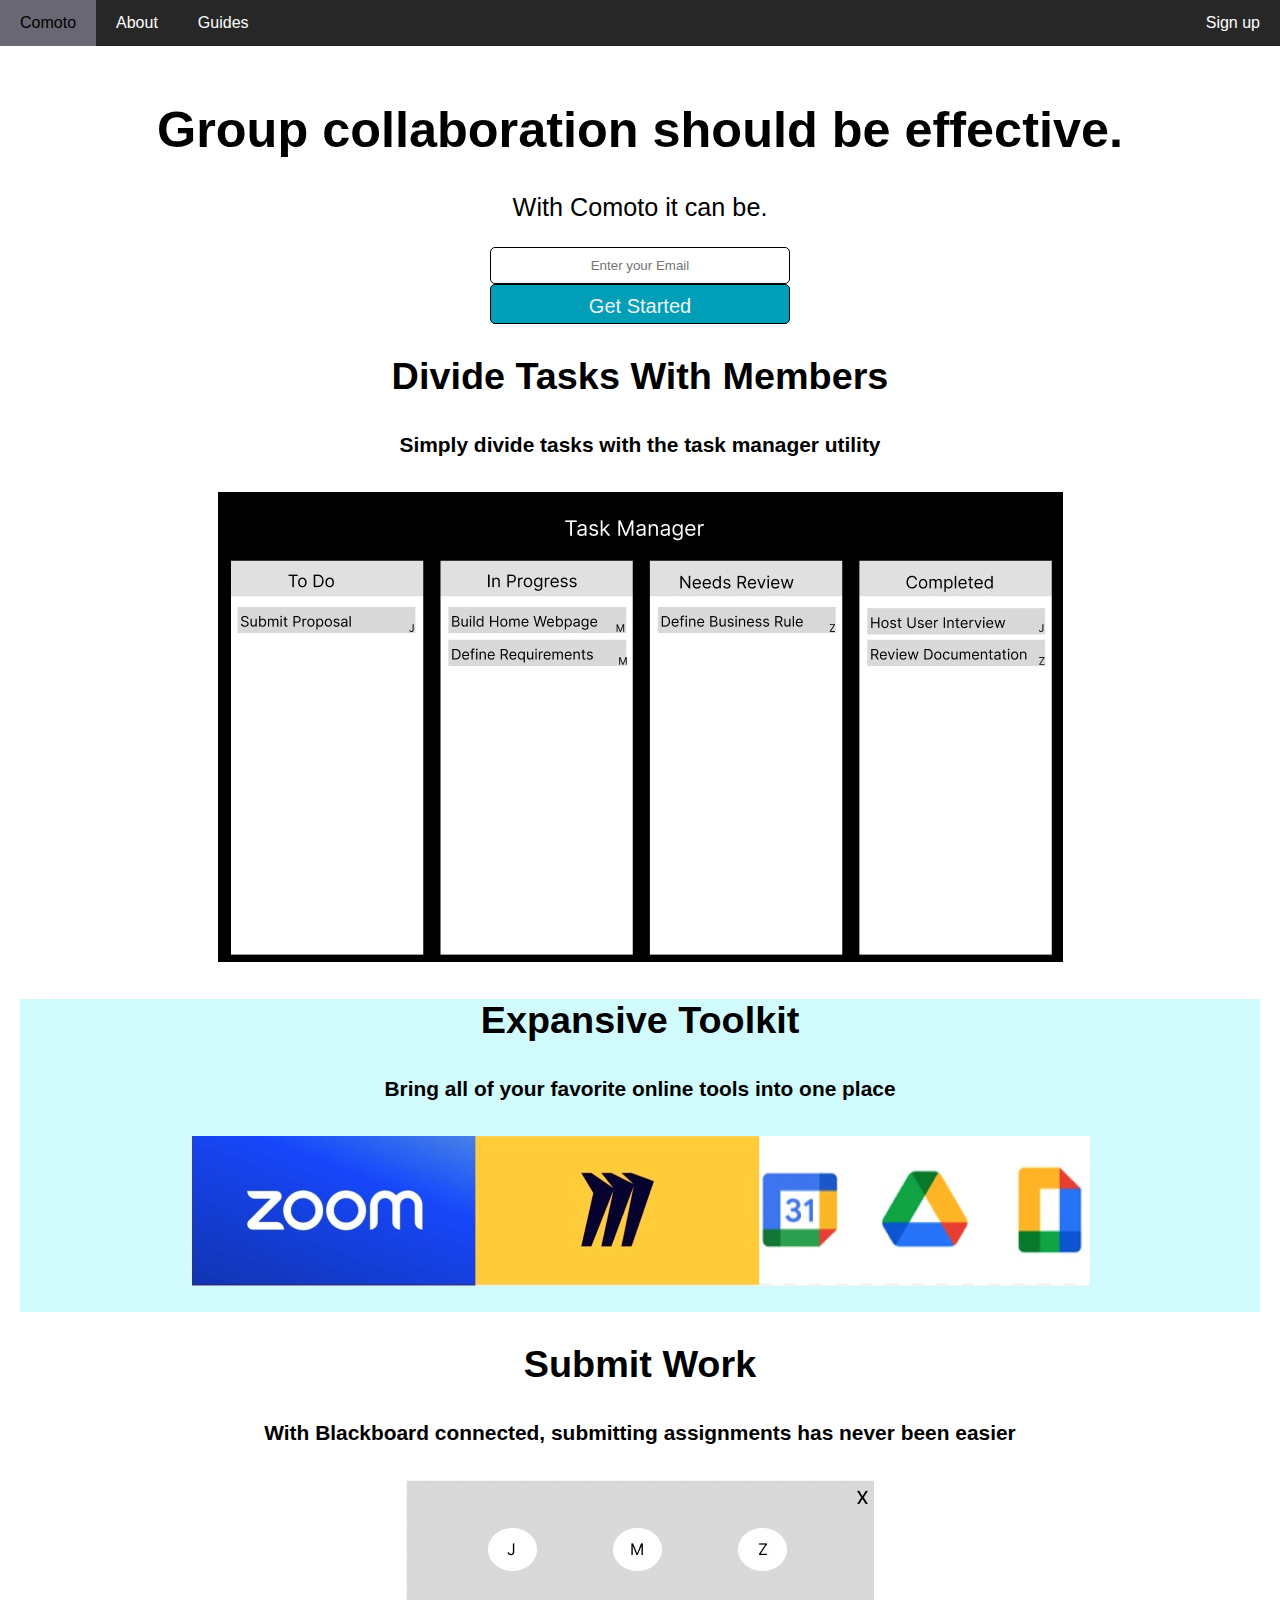
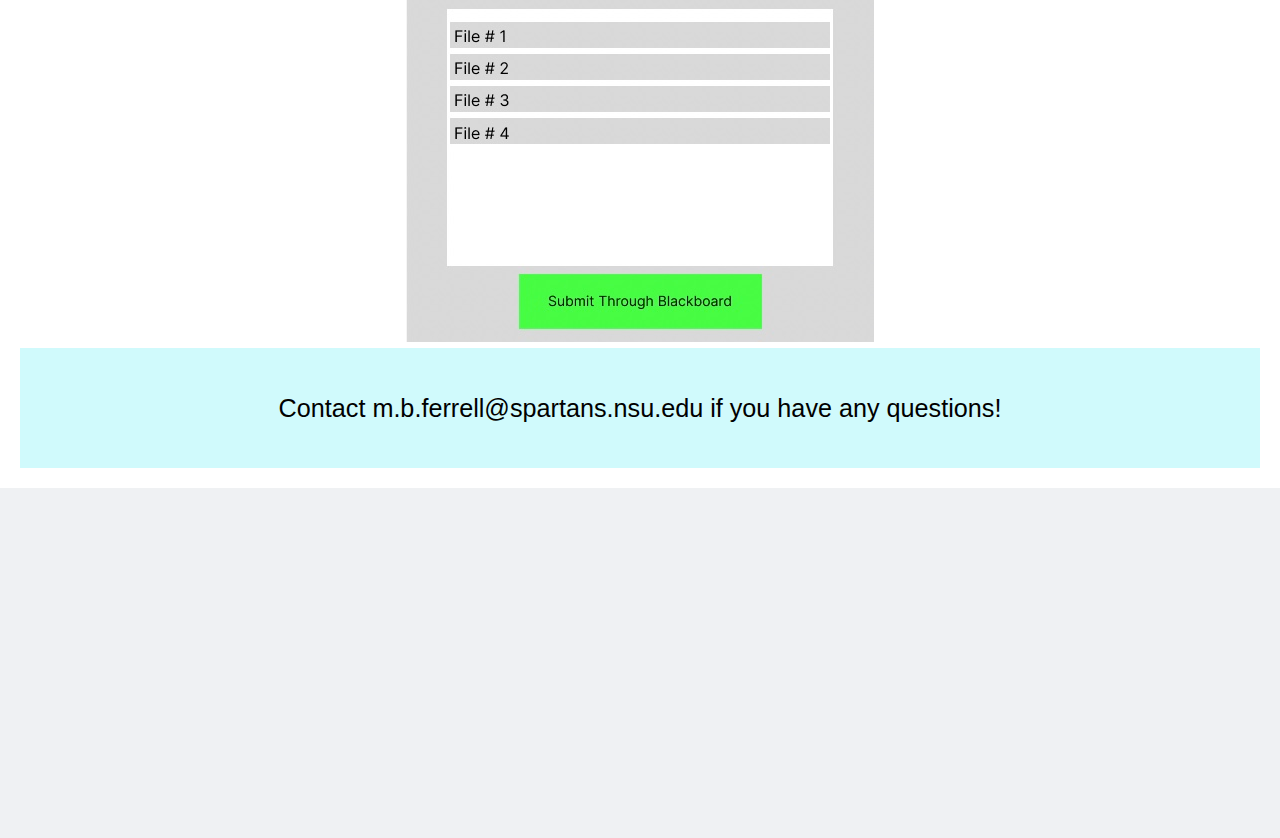
<file: index.html>
<!DOCTYPE html>
<html lang="en">
    <head>
        <title>Comoto</title>
        <link rel="icon" href="komodoLogo.png?v=M44lzPylqQ" >
        <link rel="mask-icon" href="{{komodoLogo.png}}/images/safari-pinned-tab.svg?v=M44lzPylqQ" 
 color="#000000">
        <meta charset="UTF-8">
        <meta name="viewport" content="width=device-width, initial-scale=1">
        <link rel="stylesheet" href="styles.css">
    </head>
    <body>
     <!-- <div class="header">
        <h1>Welcome to Comoto</h1>
        <p>A collaboration tool created for you.</p>
     </div> -->
     <div class="navbar">
        <a href="index.html">Comoto</a>
        <a href="about.html">About</a>
        <!-- <a href="features.html">Features</a> -->
        <a href="guides.html">Guides</a>
        <a href="signup.html" class="right">Sign up</a>
     </div>
     <div class="row">
         <!-- <div class="side"></div> -->
         <div class="main">
             
                
             <h1>Group collaboration should be effective.</h1>
             <p>With Comoto it can be.</p>
             <input type="text" placeholder="Enter your Email" style="width: 300px;border-radius: 5px;
             border: 1px solid #000;
             padding: 10px 20px; text-align: center;"><br>
             <button style="height: 40px;width: 300px; font-size: 20px; text-align: center;">Get Started</button>
               
             <h2>Divide Tasks With Members</h2>
             <h5>Simply divide tasks with the task manager utility</h5>
             <img src="TaskManager.jpg" alt="Task Manager Utility Screenshot" class ="responsive">
             <div style="background: #d0fafc; padding-bottom: 20px;">
             <h2>Expansive Toolkit</h2>
             <h5>Bring all of your favorite online tools into one place </h5>
             <img src="tools.jpg" alt="Zoom, Google Docs and Miro logos" class ="responsive">
            </div>
             <h2>Submit Work</h2>
             <h5>With Blackboard connected, submitting assignments has never been easier</h5>
             <img src="Sumbission.jpg" alt="Blackboard Submission Page" class ="responsive">

             <div class="footer">
                <p>Contact m.b.ferrell@spartans.nsu.edu if you have any questions!</p>
            </div>
         </div>
         
     </div>

    </body>
</html>
</file>
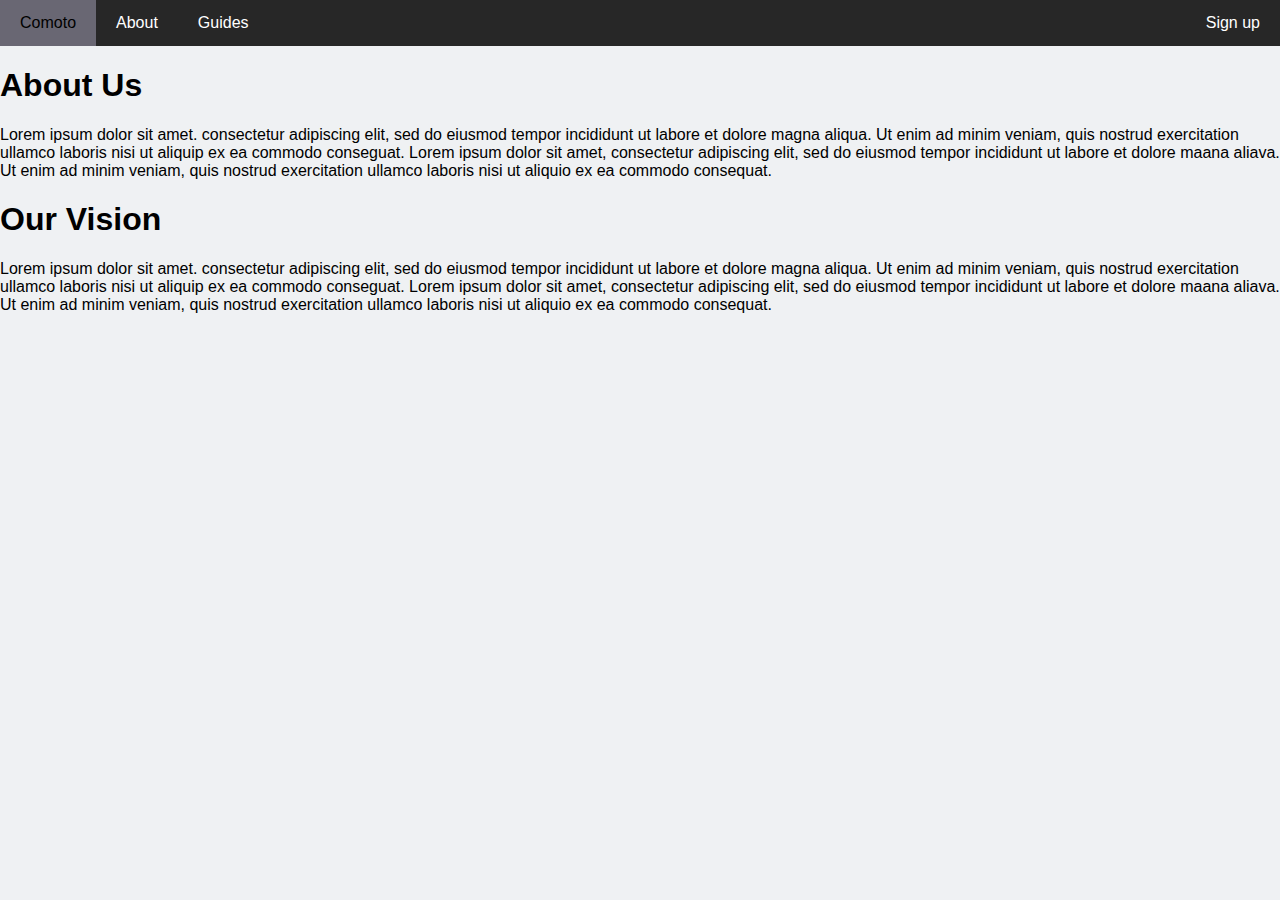
<file: about.html>
<!DOCTYPE html>
<html lang="en">
<head>
    <title>What is Comoto</title>
    <link rel="icon" href="komodoLogo.png" >
    <meta charset="UTF-8">
    <meta name="viewport" content="width=device-width, initial-scale=1">
    <link rel="stylesheet" href="styles.css">
</head>
<body>
    <div class="navbar">
        <a href="index.html">Comoto</a>
        <a href="about.html">About</a>
        <!-- <a href="features.html">Features</a> -->
        <a href="guides.html">Guides</a>
        <a href="signup.html" class="right">Sign up</a>
     </div>
    <div>
        <section class ="About">
            <h1>About Us</h1>
            <p>
                Lorem ipsum dolor sit amet. consectetur adipiscing elit, sed do eiusmod tempor
incididunt ut labore et dolore magna aliqua.
Ut enim ad minim veniam, quis nostrud exercitation ullamco laboris nisi ut aliquip ex
ea commodo conseguat. Lorem ipsum dolor
sit amet, consectetur adipiscing elit, sed do eiusmod tempor incididunt ut labore et
dolore maana aliava. Ut enim ad minim
veniam, quis nostrud exercitation ullamco laboris nisi ut aliquio ex ea commodo
consequat.
            </p>
        </section>
        <section class ="About">
            <h1>Our Vision</h1>
            <p>
                Lorem ipsum dolor sit amet. consectetur adipiscing elit, sed do eiusmod tempor
                incididunt ut labore et dolore magna aliqua.
                Ut enim ad minim veniam, quis nostrud exercitation ullamco laboris nisi ut aliquip ex
                ea commodo conseguat. Lorem ipsum dolor
                sit amet, consectetur adipiscing elit, sed do eiusmod tempor incididunt ut labore et
                dolore maana aliava. Ut enim ad minim
                veniam, quis nostrud exercitation ullamco laboris nisi ut aliquio ex ea commodo
                consequat.
            </p>
        </section>
    </div>
</body>
</html>
</file>
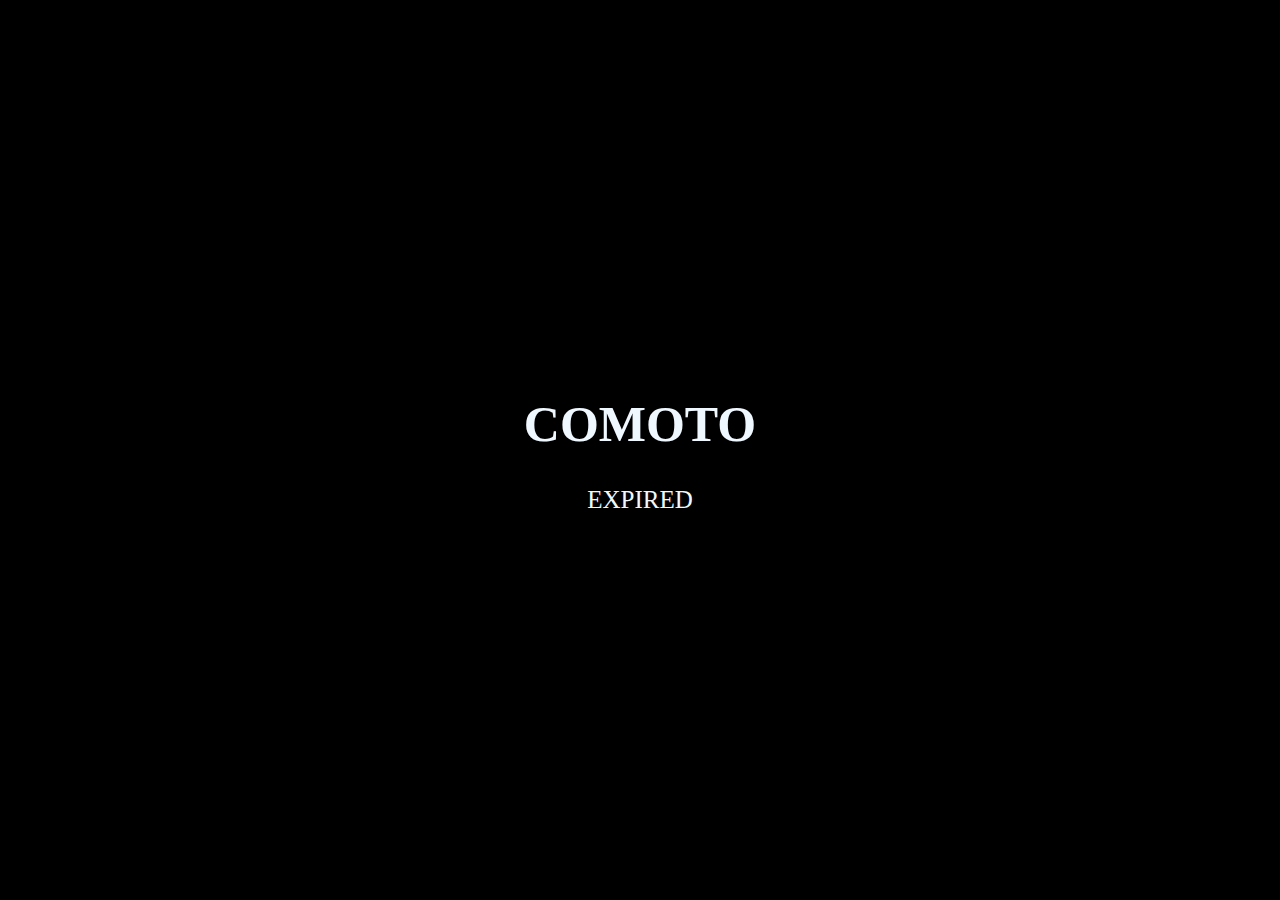
<file: countdown.html>
<!DOCTYPE html>
<html lang="en">
<head>
    <title>Comoto</title>
    <link rel="icon" href="komodoLogo.png" >
    <meta charset="UTF-8">
    <meta name="viewport" content="width=device-width, initial-scale=1">
    <link rel="stylesheet" href="https://fonts.google.com/specimen/Josefin+Sans">
    <link rel="stylesheet" href="countdown.css">
    
</head>
<body>
<!-- Display the countdown timer in an element -->
<div class="container">
<h1>COMOTO</h1>
<p id="countdown"></p>
</div>

<script>
// Set the date we're counting down to
var countDownDate = new Date("Dec 31, 2023 15:00:00").getTime();

// Update the count down every 1 second
var x = setInterval(function() {

  // Get today's date and time
  var now = new Date().getTime();

  // Find the distance between now and the count down date
  var distance = countDownDate - now;

  // Time calculations for days, hours, minutes and seconds
  var days = Math.floor(distance / (1000 * 60 * 60 * 24));
  var hours = Math.floor((distance % (1000 * 60 * 60 * 24)) / (1000 * 60 * 60));
  var minutes = Math.floor((distance % (1000 * 60 * 60)) / (1000 * 60));
  var seconds = Math.floor((distance % (1000 * 60)) / 1000);

  // Display the result in the element with id="demo"
  document.getElementById("countdown").innerHTML = days + "d " + hours + "h "
  + minutes + "m " + seconds + "s ";

  // If the count down is finished, write some text 
  if (distance < 0) {
    clearInterval(x);
    document.getElementById("countdown").innerHTML = "EXPIRED";
  }
}, 100);
</script>
</body>
</html>
</file>
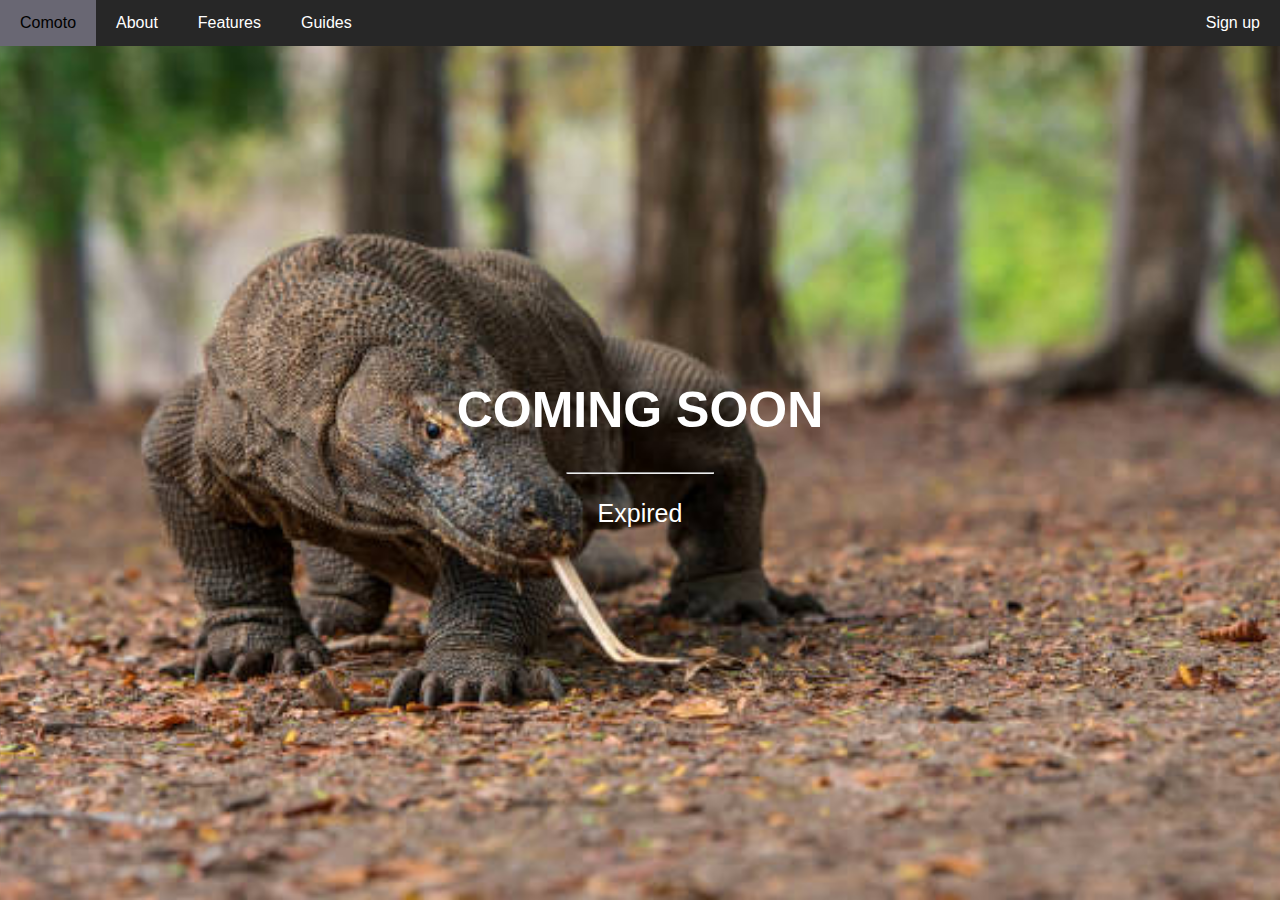
<file: features.html>
<!DOCTYPE html>
<html lang="en">
<head>
    <title>Features</title>
    <link rel="icon" href="komodoLogo.png" >
    <meta charset="UTF-8">
    <meta name="viewport" content="width=device-width, initial-scale=1">
    <link rel="stylesheet" href="styles.css">
    <link rel="stylesheet" href="features.css">
</head>
<body>
    <!-- <div class="navbar">
        <a href="index.html">Comoto</a>
        <a href="about.html">About</a>
        <a href="features.html">Features</a>
        <a href="guides.html">Guides</a>
        <a href="signup.html" class="right">Sign up</a>
     </div> -->
     <div class = "bgimg">
        <div class="navbar">
            <a href="index.html">Comoto</a>
            <a href="about.html">About</a>
            <a href="features.html">Features</a>
            <a href="guides.html">Guides</a>
            <a href="signup.html" class="right">Sign up</a>
         </div>
         <div class ="middle">
            <h1>COMING SOON</h1>
            <hr>
            <p id = "timer"></p>             
         </div>
     </div>
<script src = "features.js"></script>
    
</body>
</html>
</file>
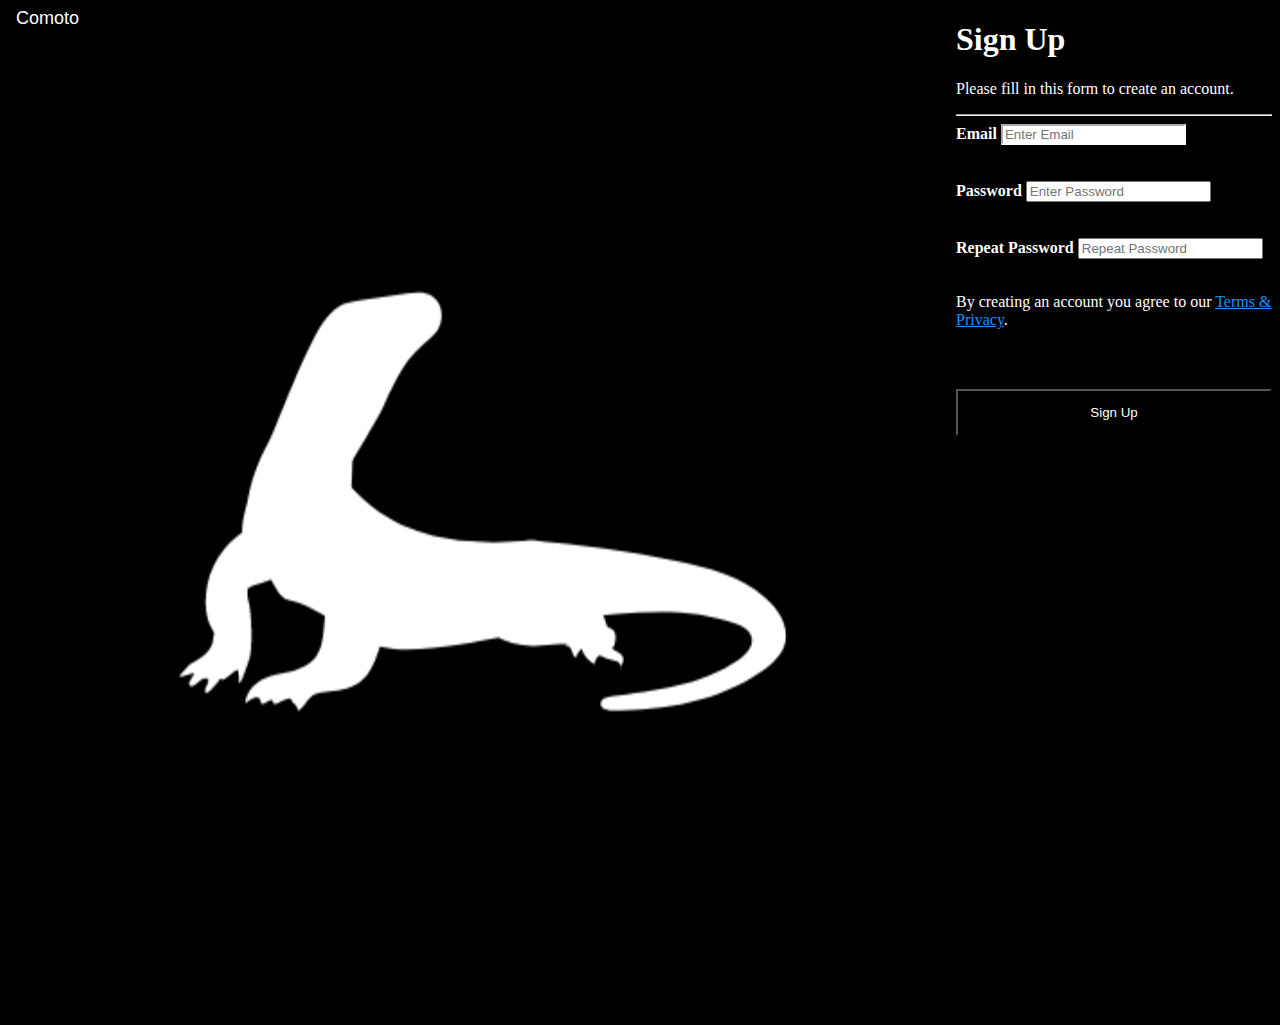
<file: signup.html>
<!DOCTYPE html>
<html lang="en">
<head>
    <title>Sign Up</title>
    <link rel="icon" href="komodoLogo.png" >
    <meta charset="UTF-8">
    <meta name="viewport" content="width=device-width, initial-scale=1">
    <link rel="stylesheet" href="signup.css">
</head>
<body>
    <div id="mainDiv" class="main">
        <div id="image-container" class="container"style="width:50%;float:left;">
            <img src="komodoLogo.png" width="900" height="1000">
            <div class="top-left">
                <a href="index.html" style="color: white;text-decoration: none;font-family: Arial, Helvetica, sans-serif;font-size: large;">Comoto</a>
            </div>
        </div>
        <div id="form-container" class="content" style="margin-left:75%;">
            <form >
                <div class="formElements" style="color: white;">
                    <h1>Sign Up</h1>
                    <p>Please fill in this form to create an account. </p>
                    <hr>

                    <label for="email"><b>Email</b></label>
                    <input id="email" type="text" placeholder="Enter Email" name="email" required style="border-color:white;"><br><br><br>

                    <label for="psw"><b>Password</b></label>
                    <input id="psw"type="text" placeholder="Enter Password" name="psw" required><br><br><br>

                    <label for="psw-repeat"><b>Repeat Password</b></label>
                    <input id="psw-repeat" type="text" placeholder="Repeat Password" name="psw-repeat" required><br><br>

                    <p>By creating an account you agree to our <a href="terms.html"style="color:dodgerblue">Terms & Privacy</a>.</p><br><br>

                    <div>
                        <button type="submit" class="signupbtn" onclick="getForm()">Sign Up</button>
                    </div>
                </div>
            </form>
        </div>
    </div>
    <script src = "signup.js"></script>
</body>
</html>
</file>
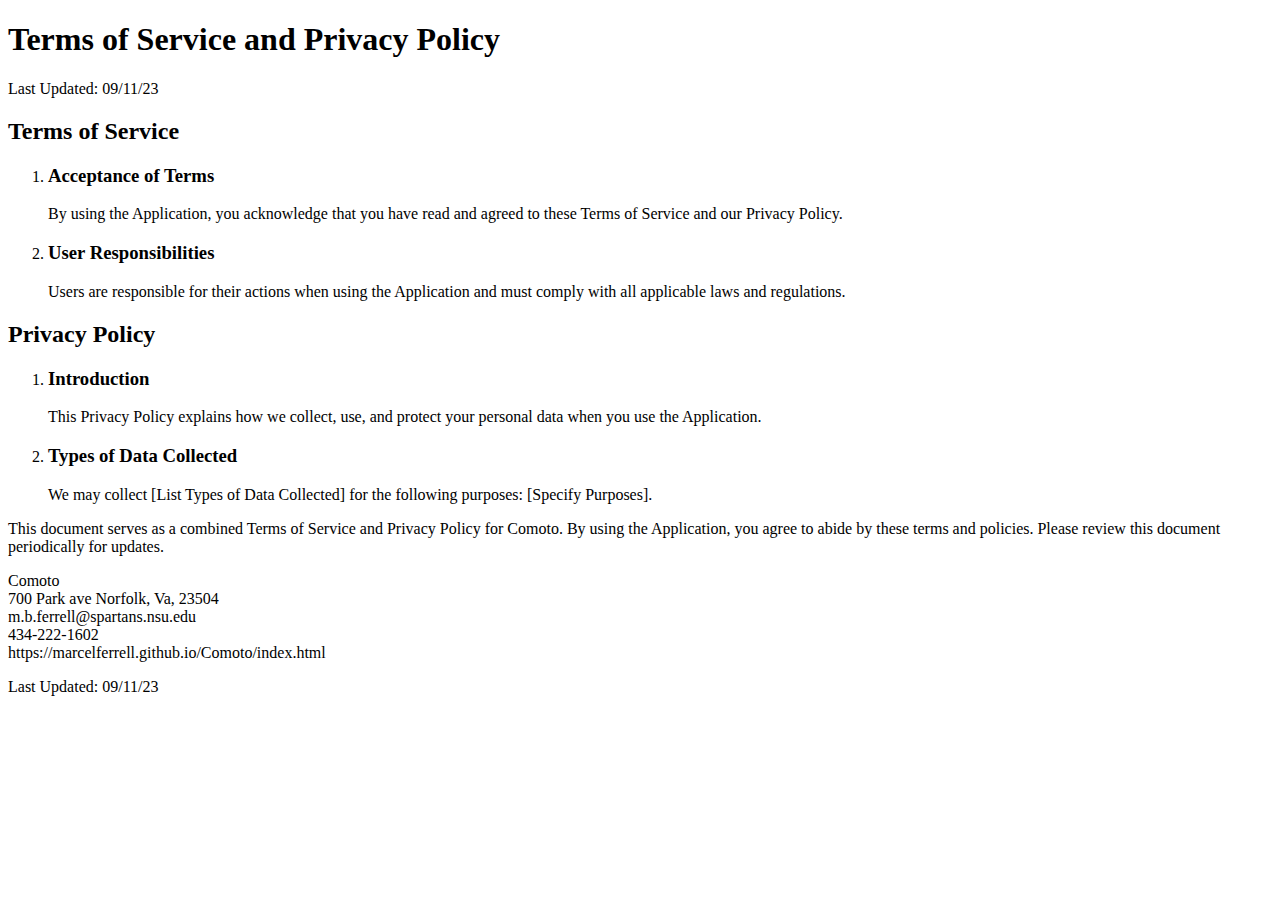
<file: terms.html>
<!DOCTYPE html>
<html lang="en">
<head>
    <meta charset="UTF-8">
    <meta name="viewport" content="width=device-width, initial-scale=1.0">
    <title>Terms of Service and Privacy Policy</title>
</head>
<body>
    <h1>Terms of Service and Privacy Policy</h1>

    <p>Last Updated: 09/11/23</p>

    <h2>Terms of Service</h2>

    <ol>
        <li>
            <h3>Acceptance of Terms</h3>
            <p>By using the Application, you acknowledge that you have read and agreed to these Terms of Service and our Privacy Policy.</p>
        </li>
        <li>
            <h3>User Responsibilities</h3>
            <p>Users are responsible for their actions when using the Application and must comply with all applicable laws and regulations.</p>
        </li>
        <!-- Add more sections for Terms of Service as needed -->
    </ol>

    <h2>Privacy Policy</h2>

    <ol>
        <li>
            <h3>Introduction</h3>
            <p>This Privacy Policy explains how we collect, use, and protect your personal data when you use the Application.</p>
        </li>
        <li>
            <h3>Types of Data Collected</h3>
            <p>We may collect [List Types of Data Collected] for the following purposes: [Specify Purposes].</p>
        </li>
        <!-- Add more sections for Privacy Policy as needed -->
    </ol>

    <p>This document serves as a combined Terms of Service and Privacy Policy for Comoto. By using the Application, you agree to abide by these terms and policies. Please review this document periodically for updates.</p>

    <footer>
        <p>Comoto<br>
        700 Park ave Norfolk, Va, 23504<br>
        m.b.ferrell@spartans.nsu.edu<br>
        434-222-1602<br>
        https://marcelferrell.github.io/Comoto/index.html</p>
        <p>Last Updated: 09/11/23</p>
    </footer>
</body>
</html>
</file>
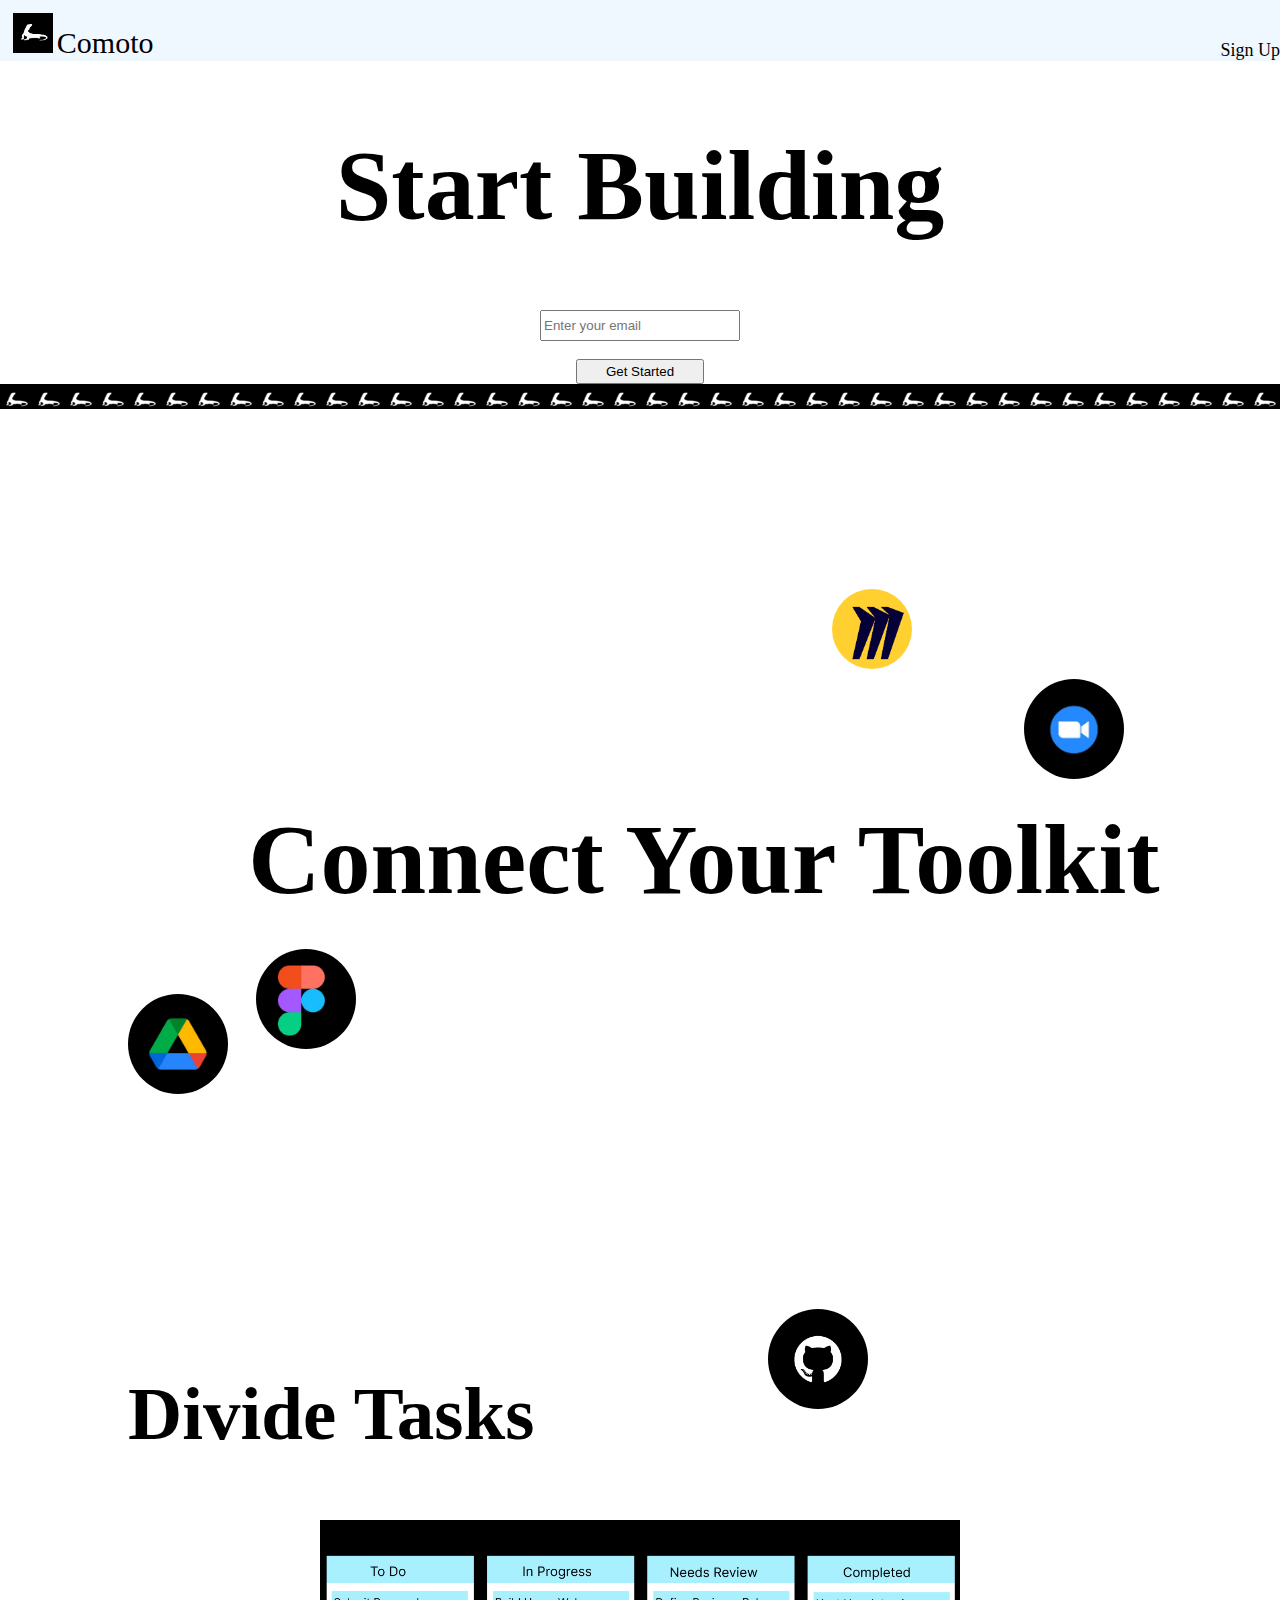
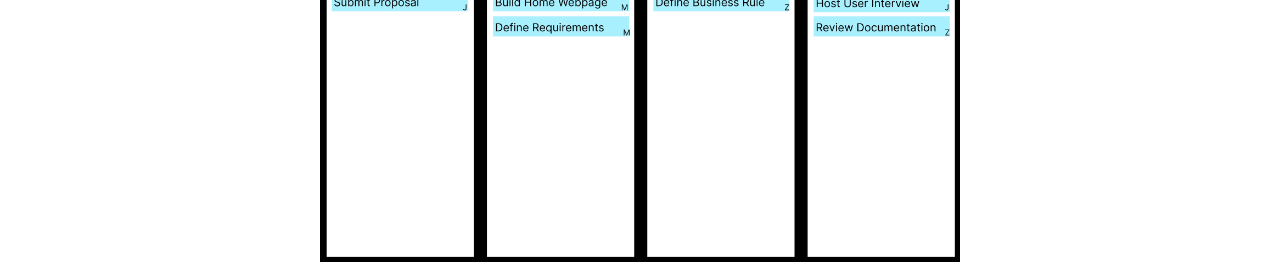
<file: testOnePage.html>
<!DOCTYPE html>
<html lang="en">
<head>
    <title>Comoto</title>
    <link rel="icon" href="komodoLogo.png?v=M44lzPylqQ" >
    <link rel="mask-icon" href="{{komodoLogo.png}}/images/safari-pinned-tab.svg?v=M44lzPylqQ" color="#000000">
    <meta charset="UTF-8">
    <meta name="viewport" content="width=device-width, initial-scale=1">
    <link rel="stylesheet" href="main.css">
</head>
<body>
    <div id="navbar">
        <img src="komodoLogo.png" style="width: 40px; height: 40px; margin-top: 1%; margin-left: 1%; display: inline;">
        <a href="https://marcelferrell.github.io/Comoto/countdown.html">Comoto</a>
        <a href="" style="float: right;font-size:large;padding-top: 40px;">Sign Up</a>
    </div>
    <div class="main">
        
        <div style="text-align:center">
            <h1>Start Building</h1>
            <input type="text" placeholder="Enter your email" style="width: 15%;height: 25px;"><br><br>
            <input type="submit" style="width: 10%;height: 25px;"value="Get Started">
        </div>

        <div class="bannerimage">
        </div>

        <div class="about">
            <!-- <h1>About Comoto</h1>
            <h2>What</h2>
            <p>Comoto Is A Group Collaboration Software Tool</p>
            <h2>Why</h2>
            <p>Comoto Is Driven To Make Group Collaboration More Effective</p>
            <h2>Who</h2>
            <p>Designed For Students | Open To Everyone</p> -->
        </div>
        <div class="Features">
            <span value="-15"></span>
            <span value="5"></span>
            <span value="30"></span>
            <span value="-5"></span>
            <span value="15"></span>
            <h2>Connect Your Toolkit</h2>
        </div>
  
        <div>
            <h2>Divide Tasks</h2>
            <img src="task.png" style="width: 50%;height: 50%;">
        </div>

        <div class="Guides">

        </div>
        
    </div>
    <script src="main.js"></script>
</body>
</html>
</file>
<file: styles.css>
body {
    font-family: Arial, Helvetica, sans-serif;
    background-color: #EFF1F3;
    margin: 0px;
}
.header {
    padding: 50px;
    text-align: center;
    background: #d0fafc;
    color: black; /* text */
}
.header h1{
    font-size: 40px;
}
.navbar {
    overflow: hidden;
    background-color: #272727;
}
.navbar a {
    float: left;
    display: block;
    color: white; /* text */
    text-align: center;
    padding: 14px 20px;
    text-decoration: none;

}
.navbar a.right {
    float: right;
}
.navbar a:hover {
    background-color: #696773;
    color: black; /* text */
}
button {
    border-radius: 5px;
    border: 1px solid #000;
    padding: 10px 20px;
    background-color: #009FB7;
    color: #EFF1F3;
    font-size: 2em;
    cursor: pointer;
}
*{
    box-sizing: border-box;
}
.row {
    display: flex;
    flex-wrap: wrap;
}
/* Can Remove
.side {
    flex: 30%;
    background-color: #f1f1f1;
    padding: 20px;
}
*/
/* .hero-image {
    background-image: linear-gradient(rgba(0,0,0,0.5), rgba(0,0,0,0.5)), url("komodo.jpg");
    height: 500px;
    width: 1000px;
    background-position: center;
    background-repeat: no-repeat;
    background-size: cover;
    position: relative;
} */
.hero-text {
    text-align: center;
    position: absolute;
    /* top: 50%; */
    left: 50%;
    transform: translate(-50%,-50%);
    color: #696773;
}
.main {
    text-align: center;
    flex: 70%;
    background-color: white;
    padding: 20px;
    font-size: 25.2px;
    margin-bottom: 350px;
}


/* Responsive layout for when screen is less than 700px wide - columns */
@media screen and (max-width: 700px){
    .row {
        flex-direction: column;
    }
    .main {
        margin-bottom: 1%;
    }
    .hero-image {
        display: none;
    }
    .hero-text {
        display: none;
    }
}

/* Repsonsive layout when screen is less than 400 px wide - Links */
@media screen and (max-width: 400px){
    .navbar a {
        float: none;
        width: 100%
    }
}
.footer {
    padding: 20px;
    text-align: center;
    background: #d0fafc;;
}
.responsive {
    max-width: 100%;
    height: auto;
}
</file>
<file: countdown.css>
body {
    background-color: black;
    /* background-image: url("/komodoLogo.png");
    background-size: 7%; */
}
.container{
    position: absolute;
    top: 50%;
    left: 50%;
    color: aliceblue;
    transform: translate(-50%,-50%);
    text-align: center;
    font-family: "Josefin Sans";
    font-size: 25px;
}
</file>
<file: features.css>
body,html {
    height: 100%;
}
.bgimg {
    background-image: url("komodo2.jpg");
    height: 100%;
    background-position: center;
    background-size: cover;
    position: relative;
    color: white;
}
.middle {
    position: absolute;
    top: 50%;
    left: 50%;
    transform: translate(-50%,-50%);
    text-align: center;
    font-size: 25px;
}
hr {
    margin: auto;
    width: 40%;
}
</file>
<file: signup.css>
body {
    background-color: black;
}
img:hover{
    animation: shake 0.5s;
    animation-iteration-count: infinite;
}
@keyframes shake {
    0% { transform: translate(1px, 1px) rotate(0deg); }
    10% { transform: translate(-1px, -2px) rotate(-1deg); }
    20% { transform: translate(-3px, 0px) rotate(1deg); }
    30% { transform: translate(3px, 2px) rotate(0deg); }
    40% { transform: translate(1px, -1px) rotate(1deg); }
    50% { transform: translate(-1px, 2px) rotate(-1deg); }
    60% { transform: translate(-3px, 1px) rotate(0deg); }
    70% { transform: translate(3px, 1px) rotate(-1deg); }
    80% { transform: translate(-1px, -1px) rotate(1deg); }
    90% { transform: translate(1px, 2px) rotate(0deg); }
    100% { transform: translate(1px, -2px) rotate(-1deg);}    
}
input[type="text"]:focus{
    background-color: black ;
    color: white;
    outline: white;
}
button {
    background-color: black;
    color: white;
    padding: 14px 20px;
    margin-top: 8px;
    border-style: outset;
    cursor: pointer;
    width: 100%;
}
.top-left {
    position: absolute;
    top: 8px;
    left: 16px;
}
@media screen and (max-width: 800px){
#image-container{
    display: none;
}
#mainDiv {
    margin-top: 25%;
    margin-left: -300%;
}

}
</file>
<file: main.css>
body {
    margin: 0px;
    background-color: white;
    color: black;
}
/* Style the navbar */
#navbar {
    overflow: hidden;
    background-color: aliceblue;
    width: 100%;
  }
  
  /* Navbar links */
  #navbar a {
    /* float: left;
    display: block; */
    color: black;
    text-align: center;
    /* padding: 20px; */
    text-decoration: none;
    font-size: 30px;
  }
  
  /* Page content */
  .content {
    padding: 16px;
  }
  
  /* The sticky class is added to the navbar with JS when it reaches its scroll position */
  .sticky {
    position: fixed;
    top: 0;
    width: 100%;
  }
  
  /* Add some top padding to the page content to prevent sudden quick movement (as the navigation bar gets a new position at the top of the page (position:fixed and top:0) */
  .sticky + .content {
    padding-top: 60px;
  }
  img {
    display: block;
    margin-left: auto;
    margin-right: auto;
    width: 50%;
    height: auto;
  }
  h1 {
    font-size: 100px;
  }
  h2 {
    margin-left: 10%;
    font-size: 75px;
  }
  p {
    margin-left: 10%;
    font-size: 25px;
  }
  .Features {
    position: relative;
    width: 100%;
    height: 100vh;
    display: flex;
    justify-content: center;
    align-items: center;
  }
  .Features h2 {
    position: relative;
    font-size: 100px;
    color: black;
    z-index: 2;
  }
  .Features span {
    position: absolute;
    height: 100px;
    width: 100px;
    border-radius: 100%;
  }
  .Features span:nth-child(1) {
      height: 80px;
      width: 80px;
    top: 20%;
    left: 65%;
    background-image: url('miro.png');
    background-size:cover;
    z-index: 3;
  }
  .Features span:nth-child(2) {
    top: 30%;
    left: 80%;
    background-image: url('zoomlogo');
    background-size: cover;
    z-index: 3;
  }
  .Features span:nth-child(3) {
    top: 100%;
    left: 60%;
    background-image: url('github.jpg');
    background-size: cover;
    z-index: 3;
  }
  .Features span:nth-child(4) {
    top: 60%;
    left: 20%;
    background-image: url('figma.png');
    background-size: cover;
    z-index: 3;
  }
  .Features span:nth-child(5) {
    top: 65%;
    left: 10%;
    background-image: url('google.jpg');
    background-size: cover;
    z-index: 3;
  }
  .bannerimage {
    background-image: url("komodoLogo.ico");
    background-size:auto;
    height: 25px;
    position: relative;
    background-repeat: repeat;
}
</file>
